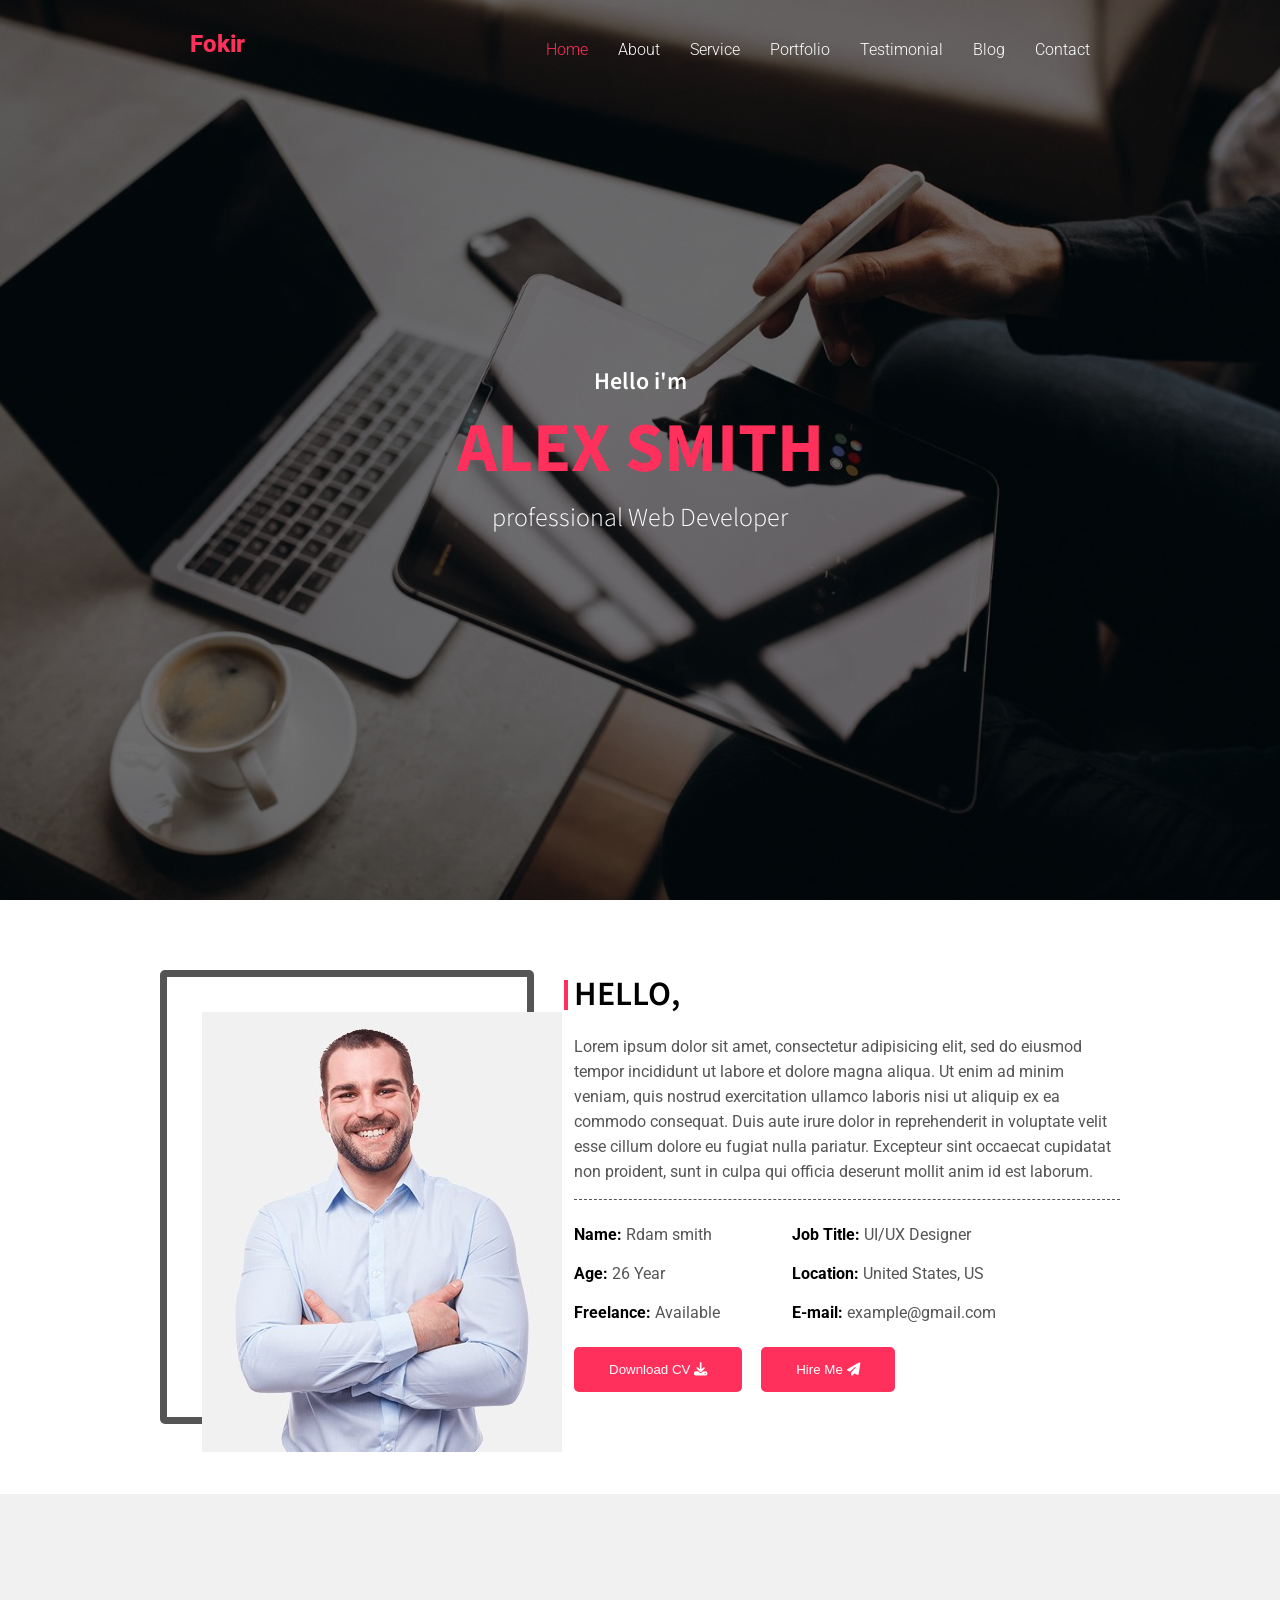
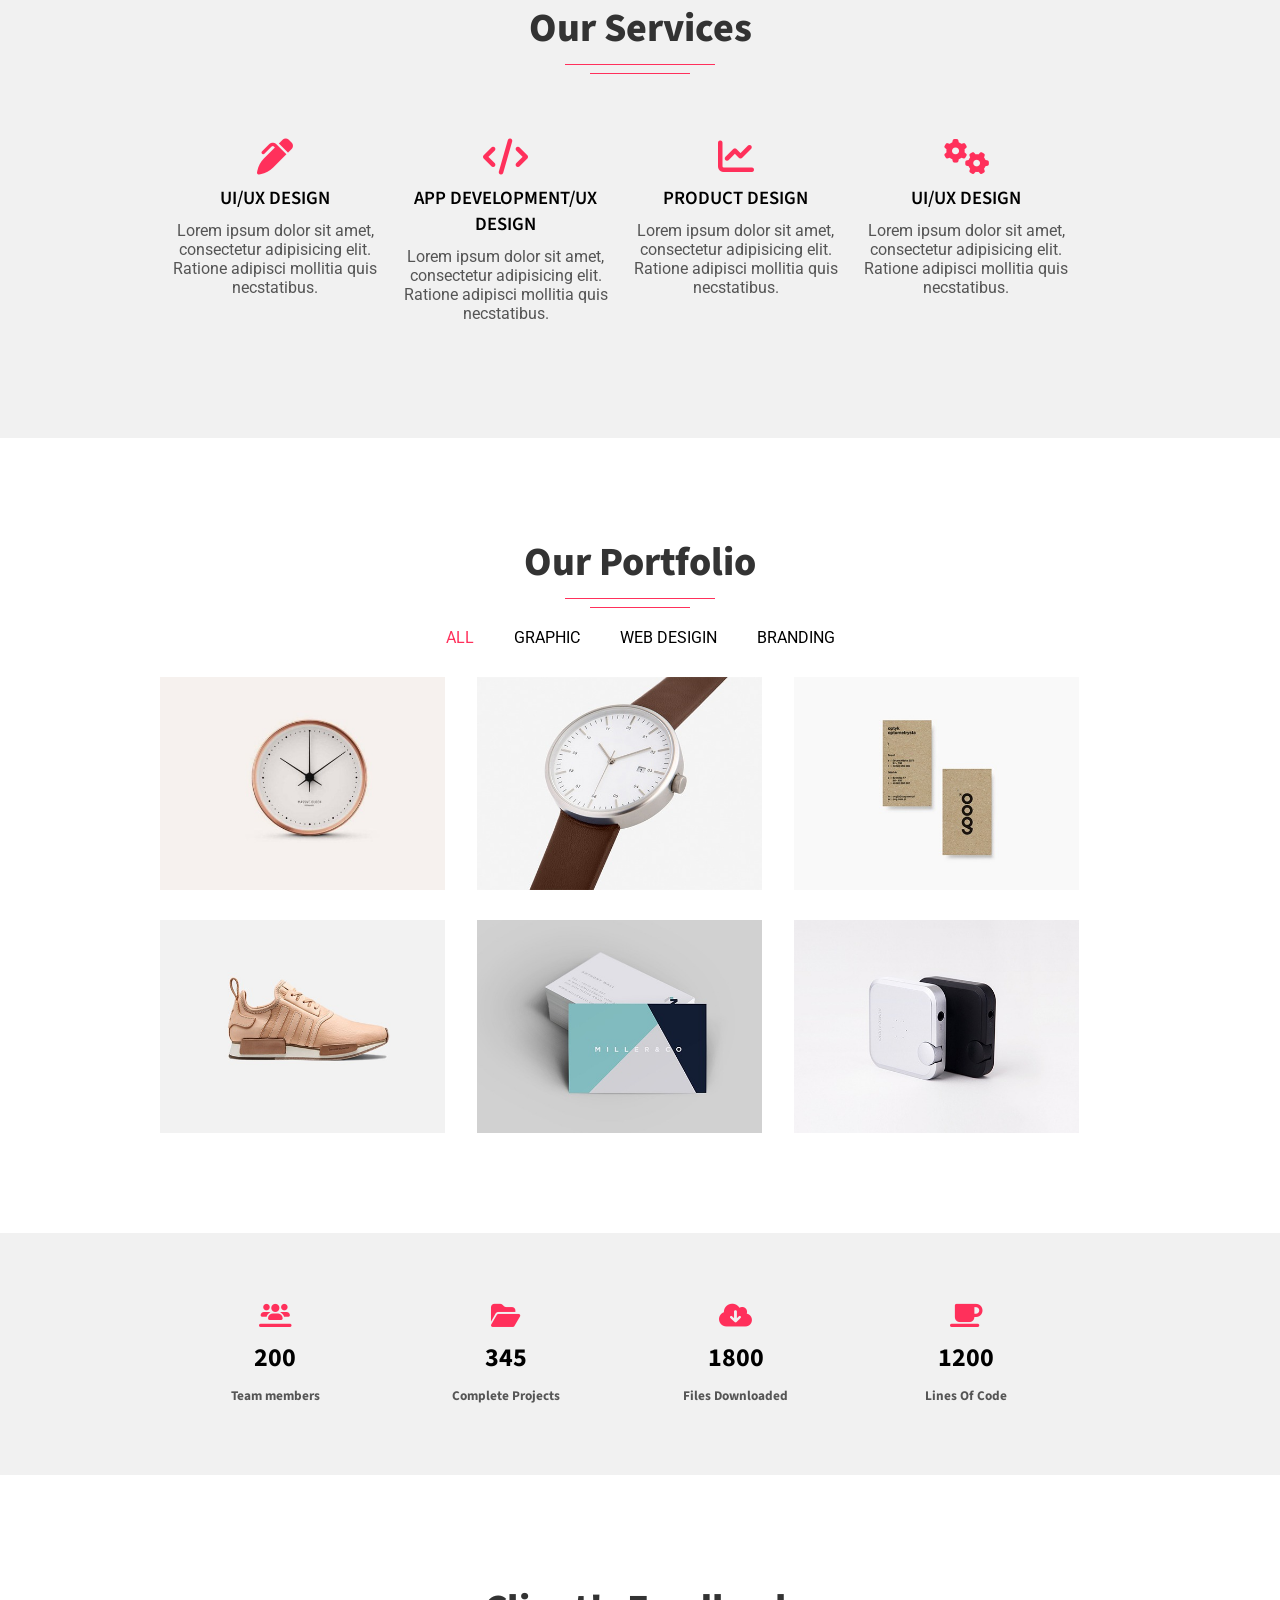
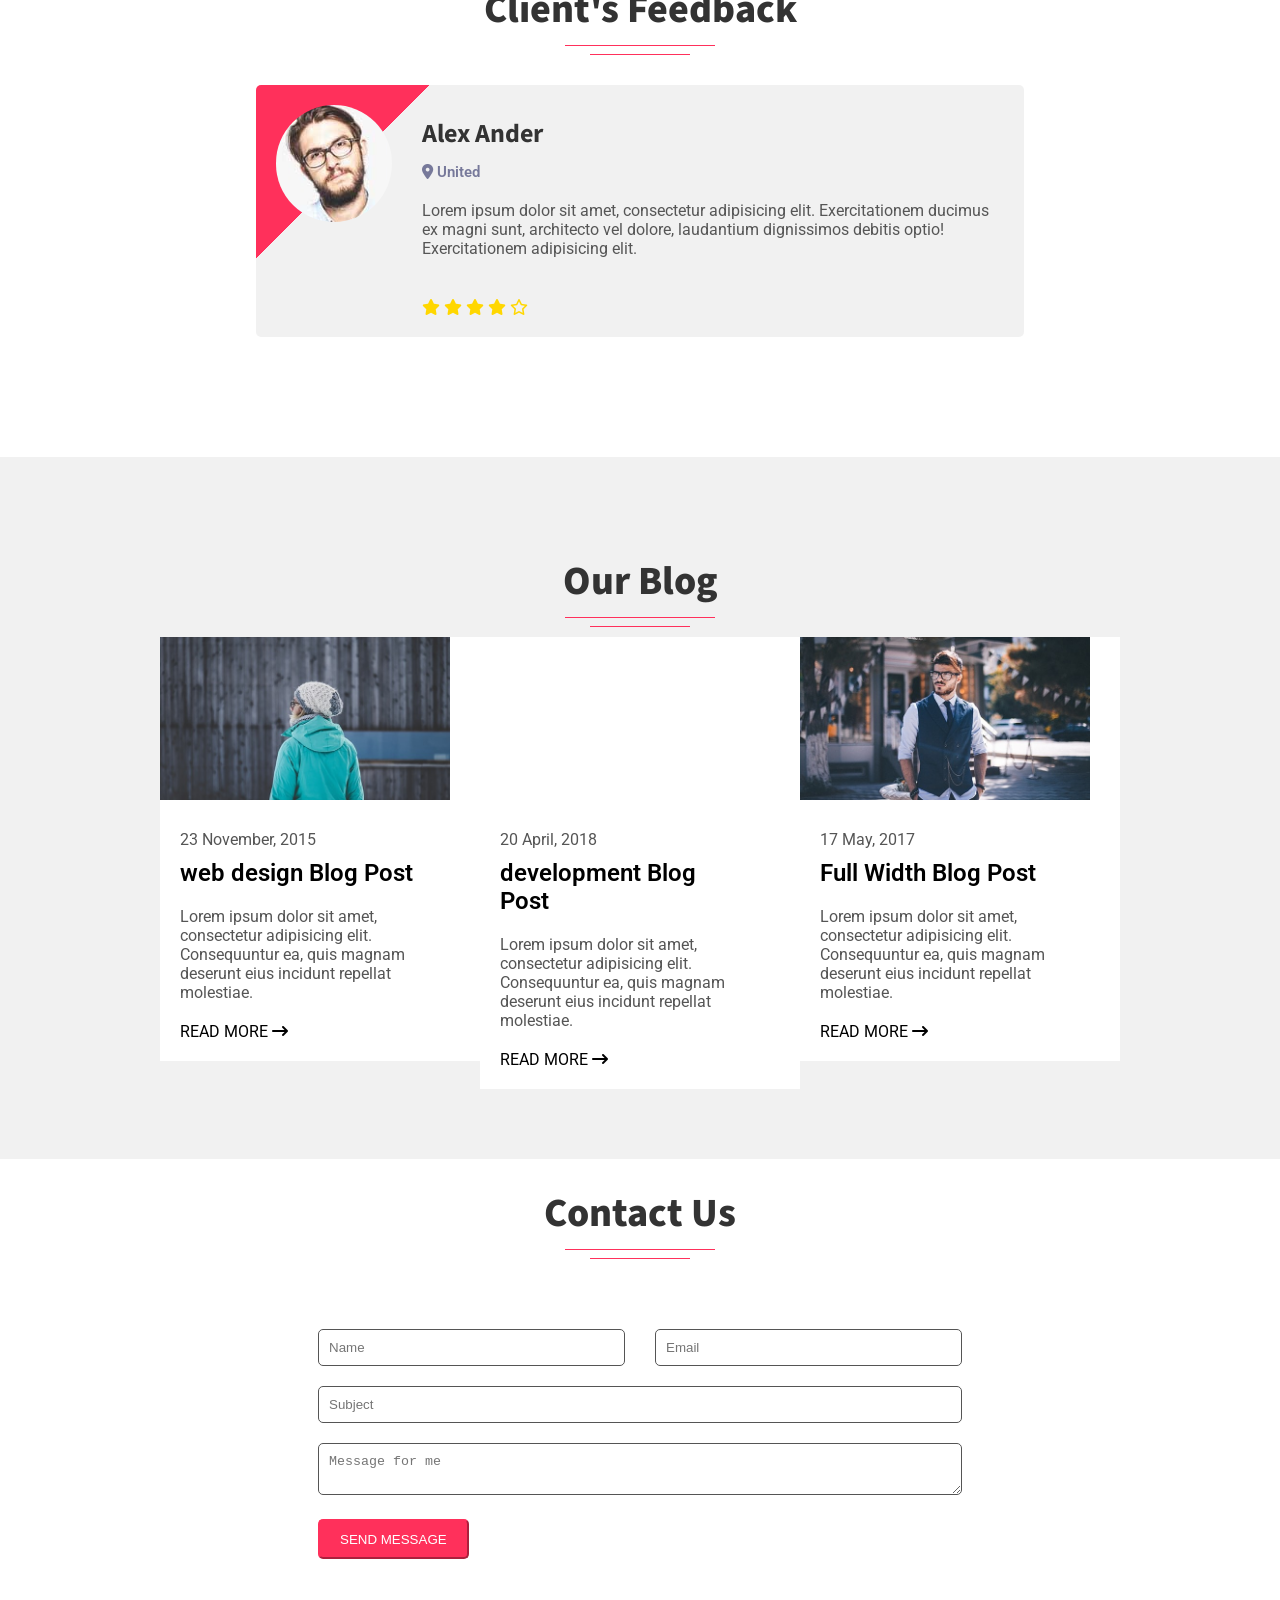
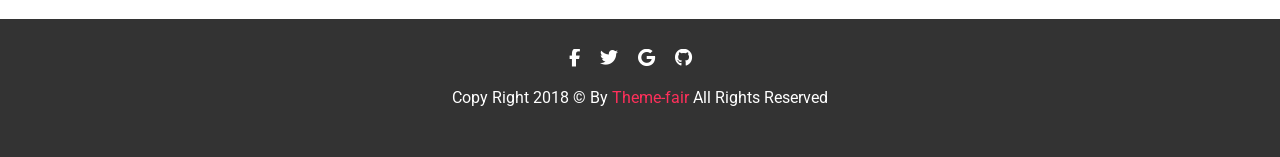
<file: index.html>
<!DOCTYPE html>
<html lang="en">
  <head>
    <meta charset="UTF-8" />
    <meta name="viewport" content="width=device-width, initial-scale=1.0" />
    <title>FOKIR</title>
    <link rel="stylesheet" href="../CSS/all.min.css" />
    <link
      rel="shortcut icon"
      href="../IMGS/fav-icon-1.png"
      type="image/x-icon"
    />
    <link rel="stylesheet" href="./CSS/main.css" />
    <link rel="preconnect" href="https://fonts.googleapis.com" />
    <link rel="preconnect" href="https://fonts.gstatic.com" crossorigin />
    <link
      href="https://fonts.googleapis.com/css2?family=Roboto:ital,wght@0,100..900;1,100..900&family=Source+Sans+3:ital,wght@0,200..900;1,200..900&display=swap"
      rel="stylesheet"
    />
  </head>
  <body>
    <!-- Home Section -->
    <div class="header">
      <div class="container">
        <div class="nav">
          <div class="logo">Fokir</div>
          <div class="nav-menu">
            <ul>
              <li><a class="active-link" href="">Home</a></li>
              <li><a href="">About</a></li>
              <li><a href="">Service</a></li>
              <li><a href="">Portfolio</a></li>
              <li><a href="">Testimonial</a></li>
              <li><a href="">Blog</a></li>
              <li><a href="">Contact</a></li>
              <li class="clear-fix"></li>
            </ul>
            <div class="clear-fix"></div>
          </div>
        </div>

        <div class="header-content">
          <h3>Hello i'm</h3>
          <h1>ALEX SMITH</h1>
          <h4>professional Web Developer</h4>
        </div>
      </div>
    </div>
    <!-- Home Section -->
    <!-- ------------------------------------------------------ -->
    <!-- About Section -->
    <div class="about section-padding">
      <div class="container">
        <div class="about-img">

          <div class="img-holder">
            <img src="../IMGS/work-7.jpg" alt="about-img" />

          <div class="overlay">
            <div class="social-icons">
              <li>
                <i class="fa-brands fa-facebook-f"></i>
              </li>
              <li>
                <i class="fa-brands fa-twitter"></i>
              </li>
              <li>
                <i class="fa-brands fa-google"></i>
              </li>
              <li>
                <i class="fa-brands fa-github"></i>
              </li>
              <li class="clear-fix"></li>
            </div>
          </div>
          </div>
        </div>

        <div class="about-info">
          <h2>Hello,</h2>
          <p>
            Lorem ipsum dolor sit amet, consectetur adipisicing elit, sed do
            eiusmod tempor incididunt ut labore et dolore magna aliqua. Ut enim
            ad minim veniam, quis nostrud exercitation ullamco laboris nisi ut
            aliquip ex ea commodo consequat. Duis aute irure dolor in
            reprehenderit in voluptate velit esse cillum dolore eu fugiat nulla
            pariatur. Excepteur sint occaecat cupidatat non proident, sunt in
            culpa qui officia deserunt mollit anim id est laborum.
          </p>

          <div class="about-lists">
            <div class="left">
              <ul>
                <li><span>Name: </span>Rdam smith</li>
                <li><span>Age:</span> 26 Year</li>
                <li><span>Freelance:</span> Available</li>
              </ul>
            </div>
            <div class="right">
              <ul>
                <li><span>Job Title:</span> UI/UX Designer</li>
                <li><span>Location:</span> United States, US</li>
                <li><span>E-mail:</span> example@gmail.com</li>
              </ul>
            </div>
            <div class="clear-fix"></div>
          </div>

          <button class="btn">
            Download CV <i class="fa-solid fa-download"></i>
          </button>
          <button class="btn">
            Hire Me <i class="fa-solid fa-paper-plane"></i>
          </button>
        </div>
        <div class="clear-fix"></div>
      </div>
    </div>
    <!-- About Section -->
    <!-- ------------------------------------------------------ -->
    <!-- Services Section -->
    <div class="service section-padding">
      <div class="container">
        <div class="title">
          <h2>Our Services</h2>
        </div>

        <div class="items">
          <div class="item">
            <i class="fa-solid fa-pen-clip"></i>
            <h3>UI/UX DESIGN</h3>
            <p>
              Lorem ipsum dolor sit amet, consectetur adipisicing elit. Ratione
              adipisci mollitia quis necstatibus.
            </p>
          </div>
          <div class="item">
            <i class="fa-solid fa-code"></i>
            <h3>APP DEVELOPMENT/UX DESIGN</h3>
            <p>
              Lorem ipsum dolor sit amet, consectetur adipisicing elit. Ratione
              adipisci mollitia quis necstatibus.
            </p>
          </div>
          <div class="item">
            <i class="fa-solid fa-chart-line"></i>
            <h3>PRODUCT DESIGN</h3>
            <p>
              Lorem ipsum dolor sit amet, consectetur adipisicing elit. Ratione
              adipisci mollitia quis necstatibus.
            </p>
          </div>
          <div class="item">
            <i class="fa-solid fa-gears"></i>
            <h3>UI/UX DESIGN</h3>
            <p>
              Lorem ipsum dolor sit amet, consectetur adipisicing elit. Ratione
              adipisci mollitia quis necstatibus.
            </p>
          </div>
          <div class="clear-fix"></div>
        </div>
      </div>
    </div>
    <!-- Services Section -->
    <!-- ------------------------------------------------------ -->
    <!-- Portfolio Section -->
    <div class="portfolio section-padding">
      <div class="container">
        <div class="title">
          <h2>Our Portfolio</h2>
        </div>
        <div class="portfolio-menu">
          <ul>
            <li class="active-link">ALL</li>
            <li>GRAPHIC</li>
            <li>WEB DESIGIN</li>
            <li>BRANDING</li>
            <li class="clear-fix"></li>
          </ul>
        </div>
        <div class="portfolio-items">
          <div class="item">
            <img src="../IMGS/1.jpg" alt="portfolio image" />
            <div class="portfolio-layer">
              <i class="fa-solid fa-file-image"></i>
            </div>
          </div>
          <div class="item">
            <img src="../IMGS/2.jpg" alt="portfolio image" />
            <div class="portfolio-layer">
              <i class="fa-solid fa-link"></i>
            </div>
          </div>
          <div class="item">
            <img src="../IMGS/3.jpg" alt="portfolio image" />
            <div class="portfolio-layer">
              <i class="fa-solid fa-video"></i>
            </div>
          </div>
          <div class="item">
            <img src="../IMGS/4.jpg" alt="portfolio image" />
            <div class="portfolio-layer">
              <i class="fa-solid fa-file-image"></i>
            </div>
          </div>
          <div class="item">
            <img src="../IMGS/5.jpg" alt="portfolio image" />
            <div class="portfolio-layer">
              <i class="fa-solid fa-link"></i>
            </div>
          </div>
          <div class="item">
            <img src="../IMGS/6.jpg" alt="portfolio image" />
            <div class="portfolio-layer">
              <i class="fa-solid fa-file-image"></i>
            </div>
          </div>

          <div class="clear-fix"></div>
        </div>
      </div>
    </div>
    <!-- Portfolio Section -->
    <!-- ------------------------------------------------------ -->
    <!-- Counter Section -->
    <div class="counter section-padding">
      <div class="container">
        <div class="items">
          <div class="item">
            <i class="fa-solid fa-users-line"></i>
            <h3>200</h3>
            <h5>Team members</h5>
          </div>
          <div class="item">
            <i class="fa-solid fa-folder-open"></i>
            <h3>345</h3>
            <h5>Complete Projects</h5>
          </div>
          <div class="item">
            <i class="fa-solid fa-cloud-arrow-down"></i>
            <h3>1800</h3>
            <h5>Files Downloaded</h5>
          </div>
          <div class="item">
            <i class="fa-solid fa-mug-saucer"></i>
            <h3>1200</h3>
            <h5>Lines Of Code</h5>
          </div>
          <div class="clear-fix"></div>
        </div>
      </div>
    </div>
    <!-- Counter Section -->
    <!-- ------------------------------------------------------ -->
    <!-- feedback Section -->
    <div class="feedback section-padding">
      <div class="container">
        <div class="title">
          <h2>Client's Feedback</h2>
        </div>

        <div class="feedback-box">
          <div class="feedback-image">
            <img src="../IMGS/2 (1).jpg" alt="feedback image" />
          </div>
          <div class="feedback-content">
            <h3>Alex Ander</h3>
            <span><i class="fa-solid fa-location-dot"></i> United</span>
            <p>
              Lorem ipsum dolor sit amet, consectetur adipisicing elit.
              Exercitationem ducimus ex magni sunt, architecto vel dolore,
              laudantium dignissimos debitis optio! Exercitationem adipisicing
              elit.
            </p>
            <div class="feedback-stars">
              <i class="fa-solid fa-star"></i>
              <i class="fa-solid fa-star"></i>
              <i class="fa-solid fa-star"></i>
              <i class="fa-solid fa-star"></i>
              <i class="fa-regular fa-star"></i>
            </div>
          </div>
          <div class="clear-fix"></div>
        </div>
      </div>
    </div>
    <!-- feedback Section -->
    <!-- ------------------------------------------------------ -->
    <!-- Blog Section -->
    <div class="blog section-padding">
      <div class="container">
        <div class="title">
          <h2>Our Blog</h2>
        </div>

        <div class="blog-items">
          <div class="item">
            <img src="../IMGS/1 (1).jpg" alt="blog image" />
            <div class="item-info">
              <span>23 November, 2015</span>
              <a class="fst" href="">web design Blog Post</a>
              <p>
                Lorem ipsum dolor sit amet, consectetur adipisicing elit.
                Consequuntur ea, quis magnam deserunt eius incidunt repellat
                molestiae.
              </p>
              <a href=""
                >READ MORE <i class="fa-solid fa-arrow-right-long"></i
              ></a>
            </div>
          </div>
          <div class="item">
            <iframe
              class="ved aspect-ratio"
              width="560"
              height="315"
              src="https://www.youtube.com/embed/uVju5--RqtY?si=QbvFIAMlGGi_L9R8"
              title="YouTube video player"
              frameborder="0"
              allow="accelerometer; autoplay; clipboard-write; encrypted-media; gyroscope; picture-in-picture; web-share"
              referrerpolicy="strict-origin-when-cross-origin"
              allowfullscreen
            ></iframe>
            <div class="item-info">
              <span>20 April, 2018</span>
              <a class="fst" href="">development Blog Post</a>
              <p>
                Lorem ipsum dolor sit amet, consectetur adipisicing elit.
                Consequuntur ea, quis magnam deserunt eius incidunt repellat
                molestiae.
              </p>
              <a href=""
                >READ MORE <i class="fa-solid fa-arrow-right-long"></i
              ></a>
            </div>
          </div>
          <div class="item">
            <img src="../IMGS/3 (1).jpg" alt="blog image" />
            <div class="item-info">
              <span>17 May, 2017</span>
              <a class="fst" href="">Full Width Blog Post</a>
              <p>
                Lorem ipsum dolor sit amet, consectetur adipisicing elit.
                Consequuntur ea, quis magnam deserunt eius incidunt repellat
                molestiae.
              </p>
              <a href=""
                >READ MORE <i class="fa-solid fa-arrow-right-long"></i
              ></a>
            </div>
          </div>
          <div class="clear-fix"></div>
        </div>
      </div>
    </div>
    <!-- Blog Section -->
    <!-- ------------------------------------------------------ -->
    <!-- Contact Section -->
    <div class="contact .section-padding">
      <div class="container">
        <div class="title">
          <h2>Contact Us</h2>
        </div>
        <div class="contact-content">
          <form>
            <div class="iput-group">
              <div class="iput-1">
                <input
                  autocomplete="name"
                  type="text"
                  name="Name"
                  placeholder="Name"
                />
              </div>
              <div class="iput-2">
                <input
                  autocomplete="email"
                  type="email"
                  name="Email"
                  placeholder="Email"
                />
              </div>
              <div class="clear-fix"></div>
            </div>

            <div class="form-input">
              <input type="text" name="subject" placeholder="Subject" />
            </div>
            <div class="form-input">
              <textarea
                name="text-area"
                placeholder="Message for me"
              ></textarea>
            </div>

            <button class="btn">Send Message</button>
          </form>
        </div>
      </div>
    </div>
    <!-- Contact Section -->
    <!-- ------------------------------------------------------ -->
    <!-- Copywrite Section -->

    <div class="copywrite section-padding">
      <div class="container">
        <ul>
          <li>
            <a href=""><i class="fa-brands fa-facebook-f"></i></a>
          </li>
          <li>
            <a href=""><i class="fa-brands fa-twitter"></i></a>
          </li>
          <li>
            <a href=""><i class="fa-brands fa-google"></i></a>
          </li>
          <li>
            <a href=""><i class="fa-brands fa-github"></i></a>
          </li>
          <li class="clear-fix"></li>
        </ul>
        <p>Copy Right 2018 © By <span>Theme-fair</span> All Rights Reserved</p>
      </div>
    </div>
    <!-- Copywrite Section -->
    <!-- ------------------------------------------------------ -->
  </body>
</html>
</file>
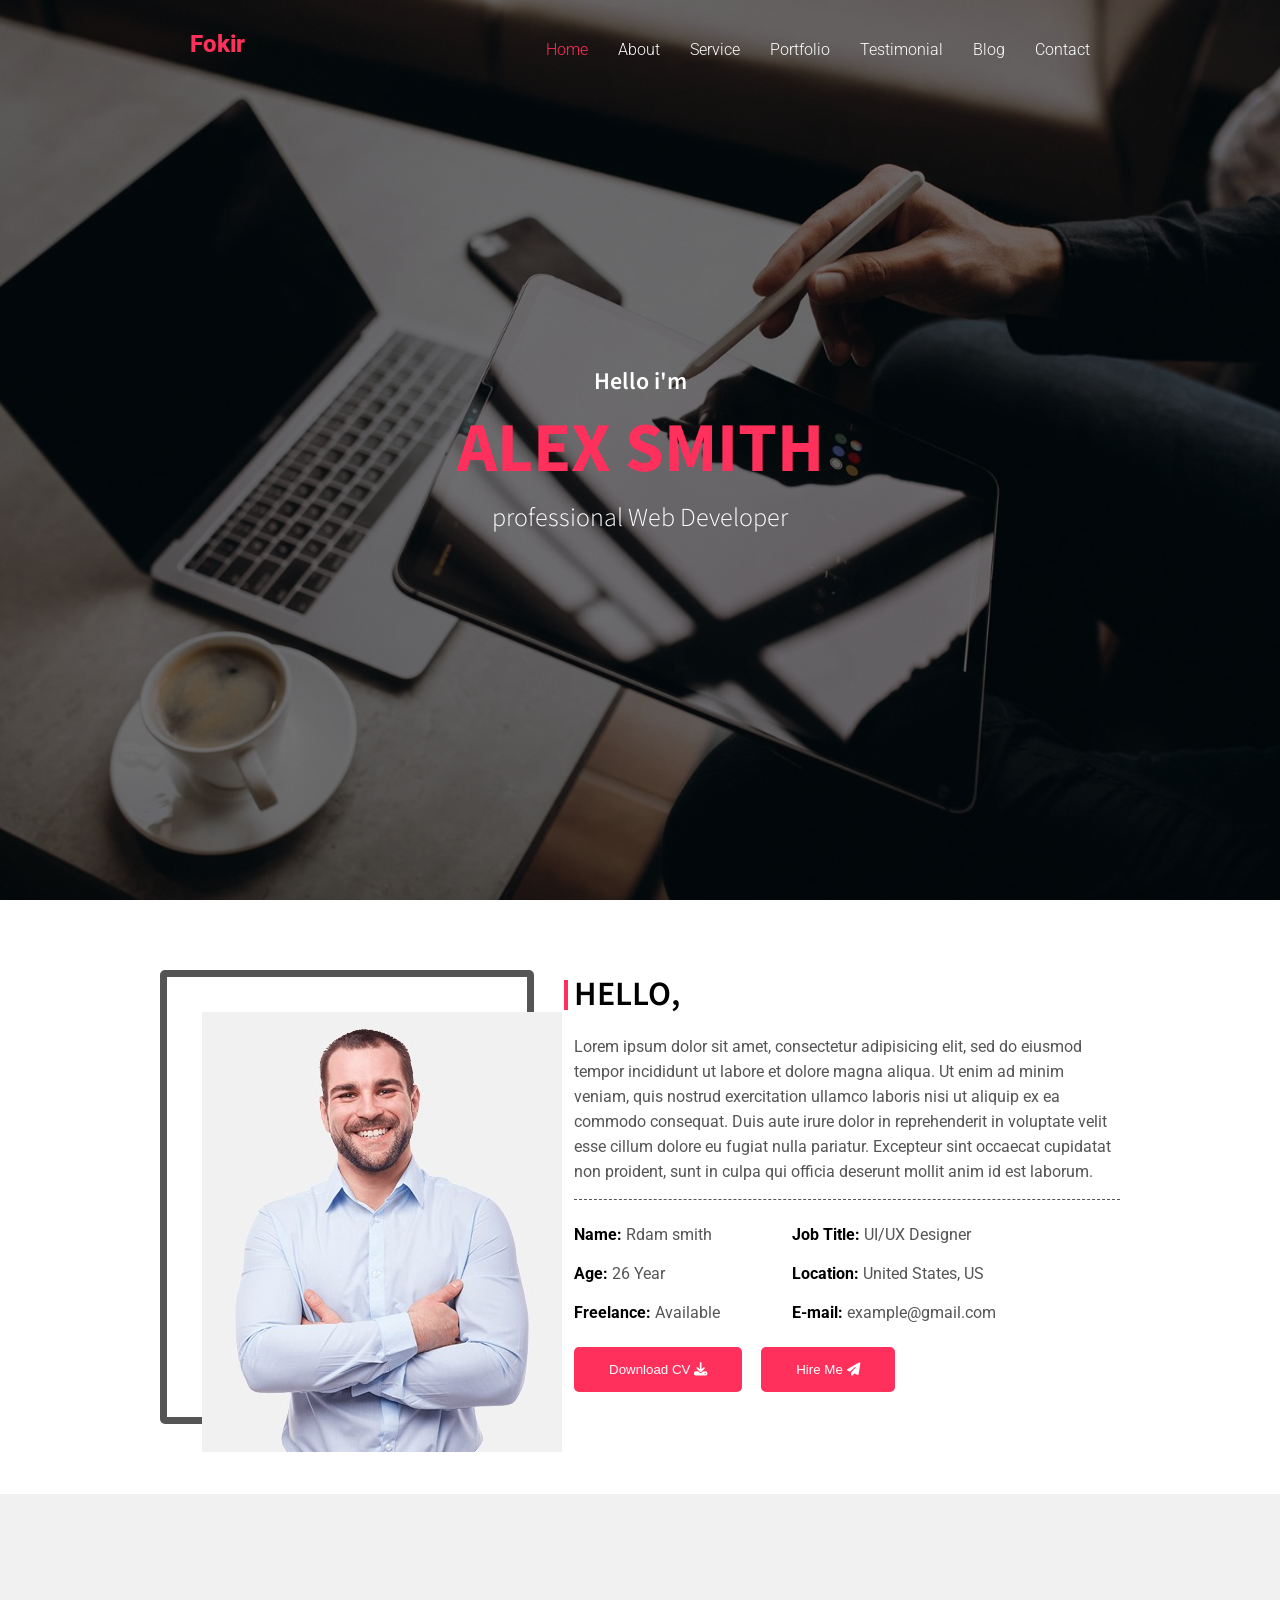
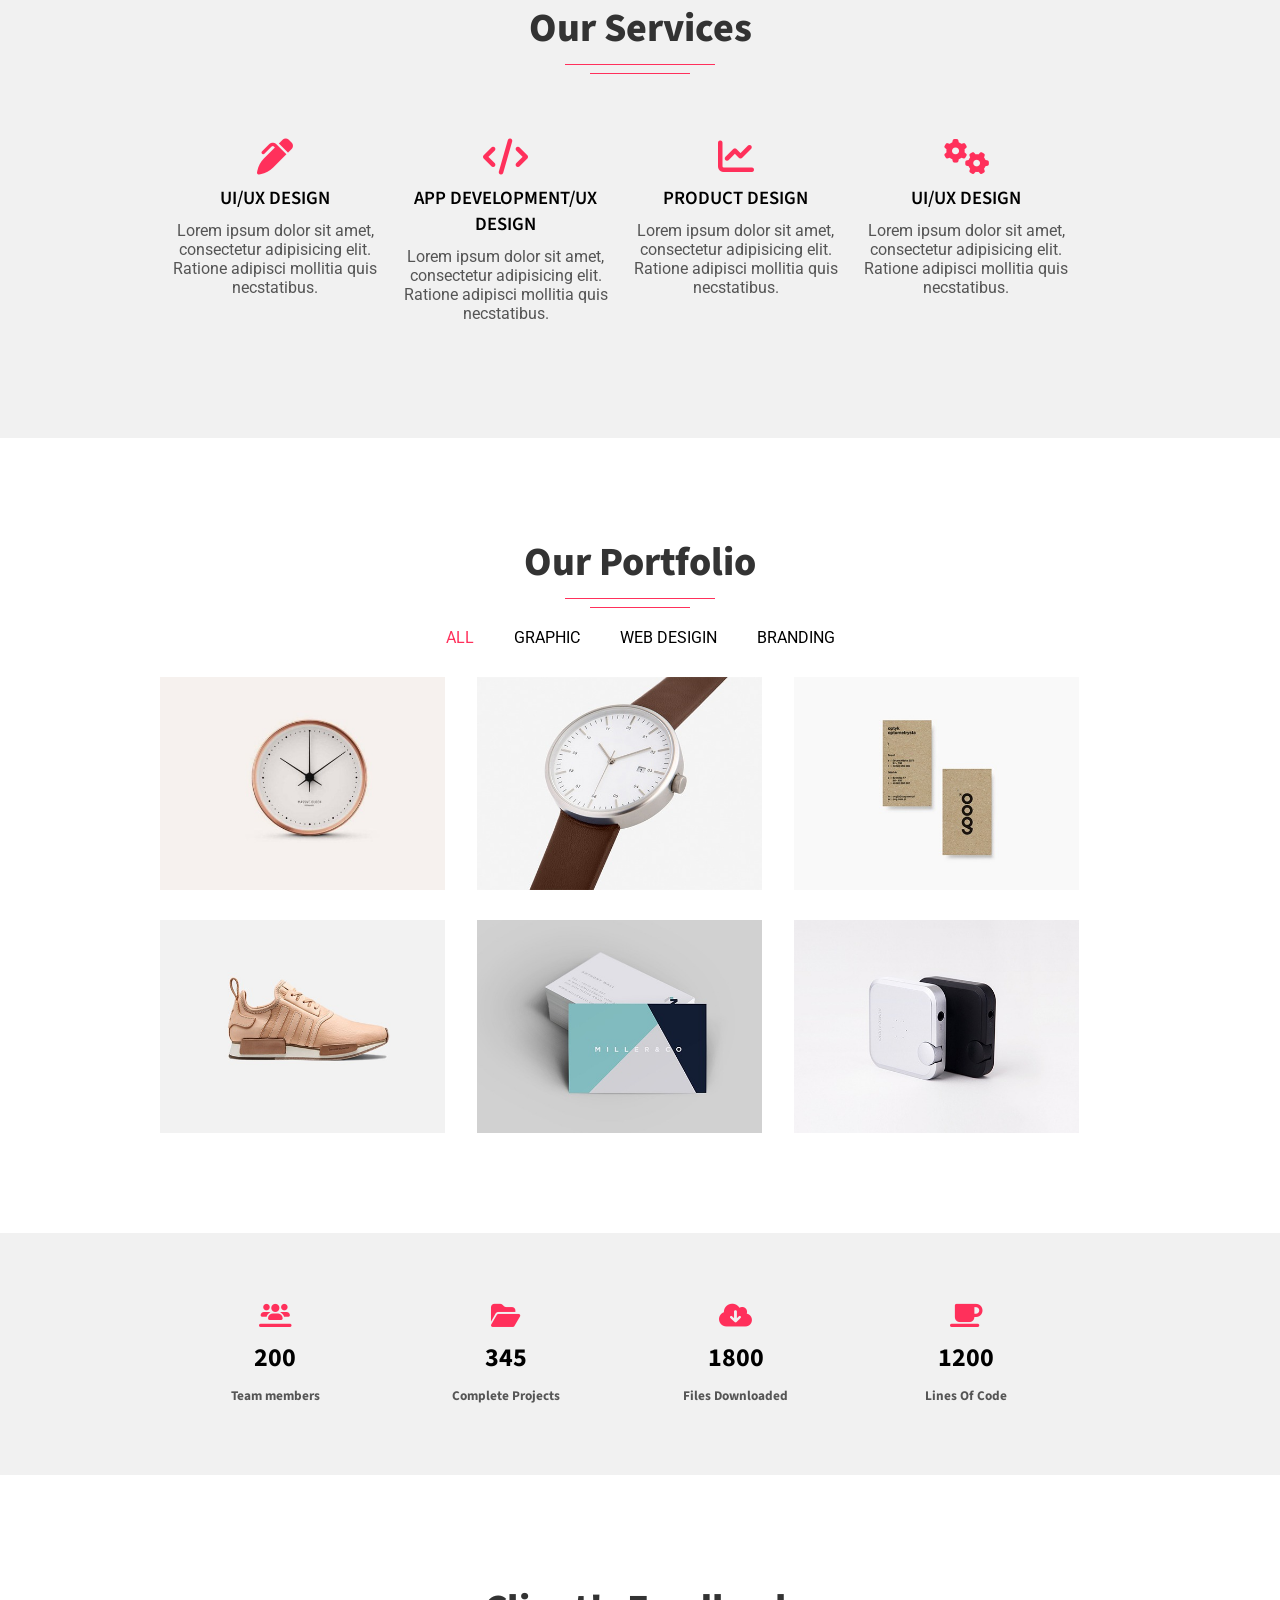
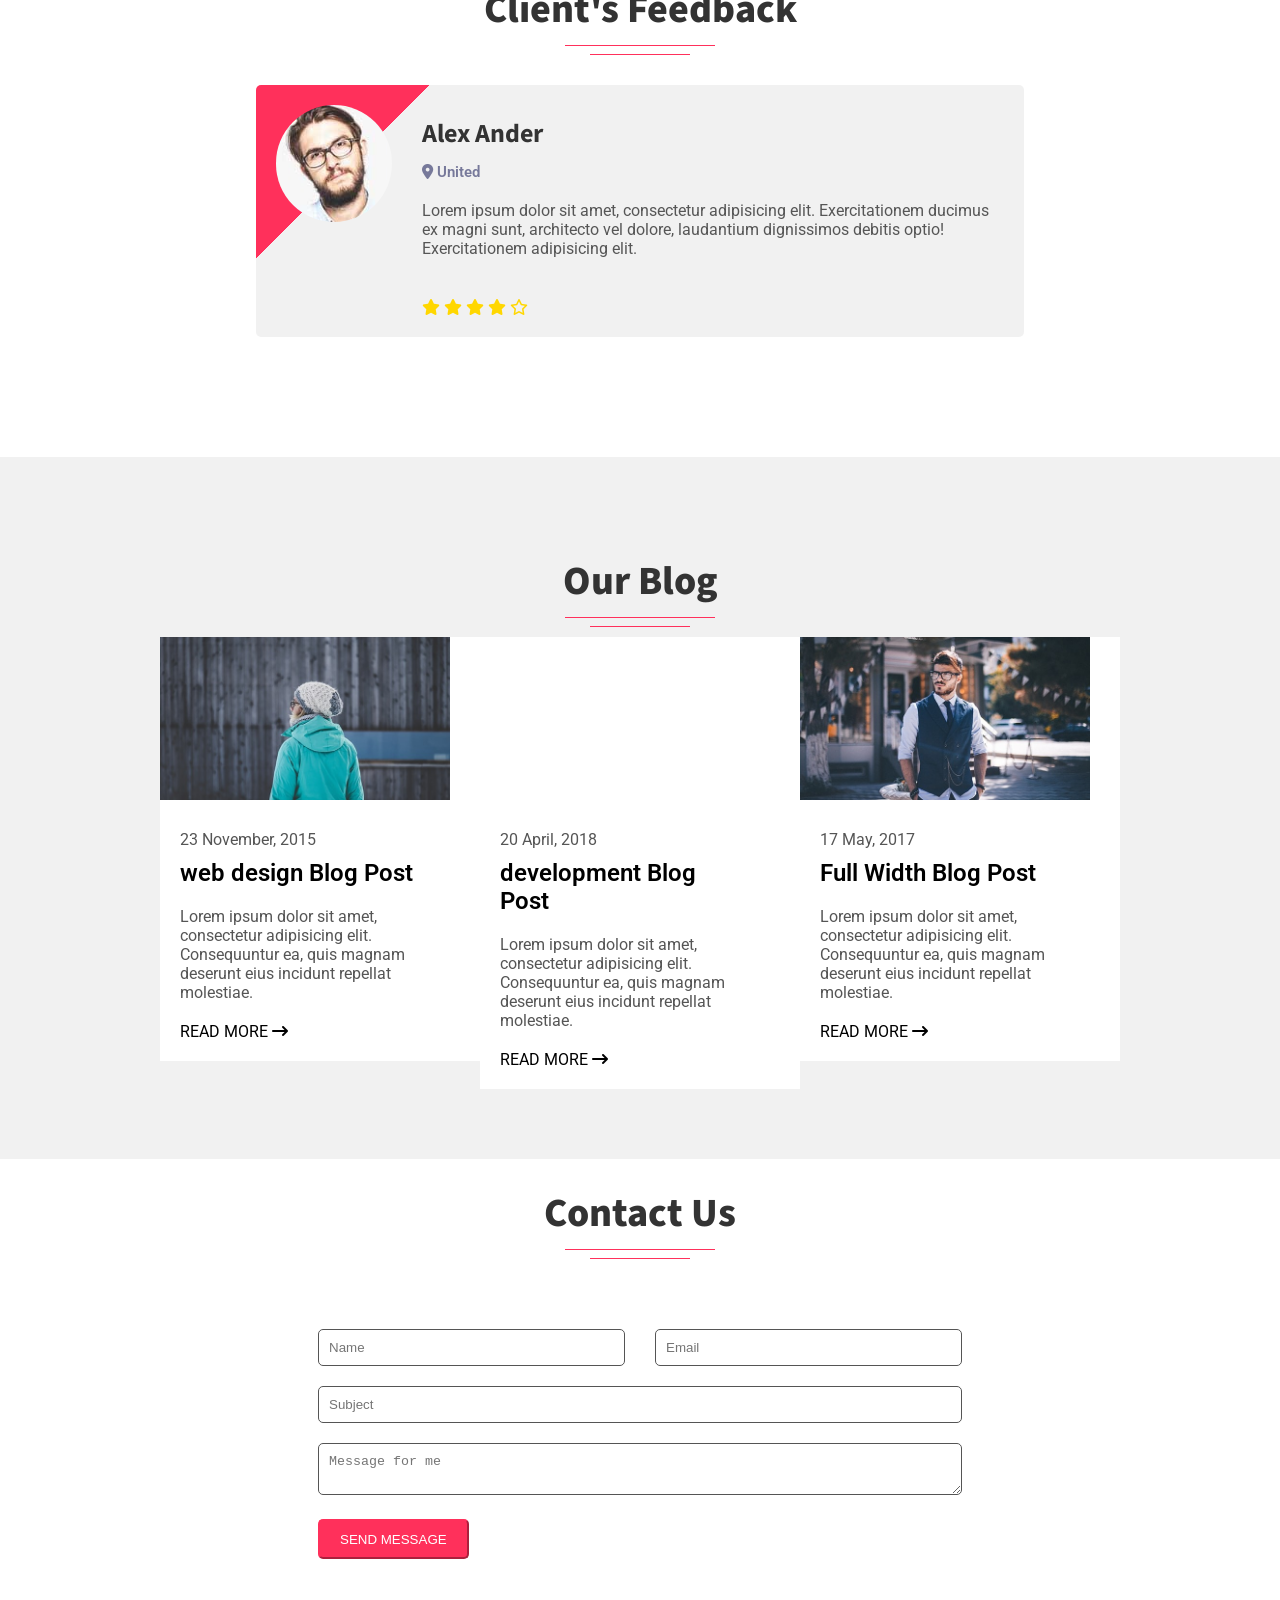
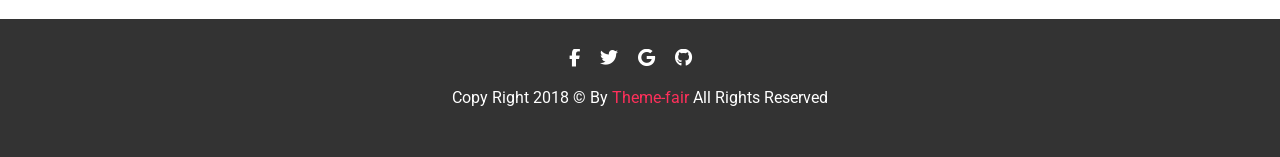
<file: FOKIR/HTML/index.html>
<!DOCTYPE html>
<html lang="en">
  <head>
    <meta charset="UTF-8" />
    <meta name="viewport" content="width=device-width, initial-scale=1.0" />
    <title>FOKIR</title>
    <link rel="stylesheet" href="../CSS/all.min.css" />
    <link
      rel="shortcut icon"
      href="../IMGS/fav-icon-1.png"
      type="image/x-icon"
    />
    <link rel="stylesheet" href="../CSS/main.css" />
    <link rel="preconnect" href="https://fonts.googleapis.com" />
    <link rel="preconnect" href="https://fonts.gstatic.com" crossorigin />
    <link
      href="https://fonts.googleapis.com/css2?family=Roboto:ital,wght@0,100..900;1,100..900&family=Source+Sans+3:ital,wght@0,200..900;1,200..900&display=swap"
      rel="stylesheet"
    />
  </head>
  <body>
    <!-- Home Section -->
    <div class="header">
      <div class="container">
        <div class="nav">
          <div class="logo">Fokir</div>
          <div class="nav-menu">
            <ul>
              <li><a class="active-link" href="">Home</a></li>
              <li><a href="">About</a></li>
              <li><a href="">Service</a></li>
              <li><a href="">Portfolio</a></li>
              <li><a href="">Testimonial</a></li>
              <li><a href="">Blog</a></li>
              <li><a href="">Contact</a></li>
              <li class="clear-fix"></li>
            </ul>
            <div class="clear-fix"></div>
          </div>
        </div>

        <div class="header-content">
          <h3>Hello i'm</h3>
          <h1>ALEX SMITH</h1>
          <h4>professional Web Developer</h4>
        </div>
      </div>
    </div>
    <!-- Home Section -->
    <!-- ------------------------------------------------------ -->
    <!-- About Section -->
    <div class="about section-padding">
      <div class="container">
        <div class="about-img">

          <div class="img-holder">
            <img src="../IMGS/work-7.jpg" alt="about-img" />

          <div class="overlay">
            <div class="social-icons">
              <li>
                <i class="fa-brands fa-facebook-f"></i>
              </li>
              <li>
                <i class="fa-brands fa-twitter"></i>
              </li>
              <li>
                <i class="fa-brands fa-google"></i>
              </li>
              <li>
                <i class="fa-brands fa-github"></i>
              </li>
              <li class="clear-fix"></li>
            </div>
          </div>
          </div>
        </div>

        <div class="about-info">
          <h2>Hello,</h2>
          <p>
            Lorem ipsum dolor sit amet, consectetur adipisicing elit, sed do
            eiusmod tempor incididunt ut labore et dolore magna aliqua. Ut enim
            ad minim veniam, quis nostrud exercitation ullamco laboris nisi ut
            aliquip ex ea commodo consequat. Duis aute irure dolor in
            reprehenderit in voluptate velit esse cillum dolore eu fugiat nulla
            pariatur. Excepteur sint occaecat cupidatat non proident, sunt in
            culpa qui officia deserunt mollit anim id est laborum.
          </p>

          <div class="about-lists">
            <div class="left">
              <ul>
                <li><span>Name: </span>Rdam smith</li>
                <li><span>Age:</span> 26 Year</li>
                <li><span>Freelance:</span> Available</li>
              </ul>
            </div>
            <div class="right">
              <ul>
                <li><span>Job Title:</span> UI/UX Designer</li>
                <li><span>Location:</span> United States, US</li>
                <li><span>E-mail:</span> example@gmail.com</li>
              </ul>
            </div>
            <div class="clear-fix"></div>
          </div>

          <button class="btn">
            Download CV <i class="fa-solid fa-download"></i>
          </button>
          <button class="btn">
            Hire Me <i class="fa-solid fa-paper-plane"></i>
          </button>
        </div>
        <div class="clear-fix"></div>
      </div>
    </div>
    <!-- About Section -->
    <!-- ------------------------------------------------------ -->
    <!-- Services Section -->
    <div class="service section-padding">
      <div class="container">
        <div class="title">
          <h2>Our Services</h2>
        </div>

        <div class="items">
          <div class="item">
            <i class="fa-solid fa-pen-clip"></i>
            <h3>UI/UX DESIGN</h3>
            <p>
              Lorem ipsum dolor sit amet, consectetur adipisicing elit. Ratione
              adipisci mollitia quis necstatibus.
            </p>
          </div>
          <div class="item">
            <i class="fa-solid fa-code"></i>
            <h3>APP DEVELOPMENT/UX DESIGN</h3>
            <p>
              Lorem ipsum dolor sit amet, consectetur adipisicing elit. Ratione
              adipisci mollitia quis necstatibus.
            </p>
          </div>
          <div class="item">
            <i class="fa-solid fa-chart-line"></i>
            <h3>PRODUCT DESIGN</h3>
            <p>
              Lorem ipsum dolor sit amet, consectetur adipisicing elit. Ratione
              adipisci mollitia quis necstatibus.
            </p>
          </div>
          <div class="item">
            <i class="fa-solid fa-gears"></i>
            <h3>UI/UX DESIGN</h3>
            <p>
              Lorem ipsum dolor sit amet, consectetur adipisicing elit. Ratione
              adipisci mollitia quis necstatibus.
            </p>
          </div>
          <div class="clear-fix"></div>
        </div>
      </div>
    </div>
    <!-- Services Section -->
    <!-- ------------------------------------------------------ -->
    <!-- Portfolio Section -->
    <div class="portfolio section-padding">
      <div class="container">
        <div class="title">
          <h2>Our Portfolio</h2>
        </div>
        <div class="portfolio-menu">
          <ul>
            <li class="active-link">ALL</li>
            <li>GRAPHIC</li>
            <li>WEB DESIGIN</li>
            <li>BRANDING</li>
            <li class="clear-fix"></li>
          </ul>
        </div>
        <div class="portfolio-items">
          <div class="item">
            <img src="../IMGS/1.jpg" alt="portfolio image" />
            <div class="portfolio-layer">
              <i class="fa-solid fa-file-image"></i>
            </div>
          </div>
          <div class="item">
            <img src="../IMGS/2.jpg" alt="portfolio image" />
            <div class="portfolio-layer">
              <i class="fa-solid fa-link"></i>
            </div>
          </div>
          <div class="item">
            <img src="../IMGS/3.jpg" alt="portfolio image" />
            <div class="portfolio-layer">
              <i class="fa-solid fa-video"></i>
            </div>
          </div>
          <div class="item">
            <img src="../IMGS/4.jpg" alt="portfolio image" />
            <div class="portfolio-layer">
              <i class="fa-solid fa-file-image"></i>
            </div>
          </div>
          <div class="item">
            <img src="../IMGS/5.jpg" alt="portfolio image" />
            <div class="portfolio-layer">
              <i class="fa-solid fa-link"></i>
            </div>
          </div>
          <div class="item">
            <img src="../IMGS/6.jpg" alt="portfolio image" />
            <div class="portfolio-layer">
              <i class="fa-solid fa-file-image"></i>
            </div>
          </div>

          <div class="clear-fix"></div>
        </div>
      </div>
    </div>
    <!-- Portfolio Section -->
    <!-- ------------------------------------------------------ -->
    <!-- Counter Section -->
    <div class="counter section-padding">
      <div class="container">
        <div class="items">
          <div class="item">
            <i class="fa-solid fa-users-line"></i>
            <h3>200</h3>
            <h5>Team members</h5>
          </div>
          <div class="item">
            <i class="fa-solid fa-folder-open"></i>
            <h3>345</h3>
            <h5>Complete Projects</h5>
          </div>
          <div class="item">
            <i class="fa-solid fa-cloud-arrow-down"></i>
            <h3>1800</h3>
            <h5>Files Downloaded</h5>
          </div>
          <div class="item">
            <i class="fa-solid fa-mug-saucer"></i>
            <h3>1200</h3>
            <h5>Lines Of Code</h5>
          </div>
          <div class="clear-fix"></div>
        </div>
      </div>
    </div>
    <!-- Counter Section -->
    <!-- ------------------------------------------------------ -->
    <!-- feedback Section -->
    <div class="feedback section-padding">
      <div class="container">
        <div class="title">
          <h2>Client's Feedback</h2>
        </div>

        <div class="feedback-box">
          <div class="feedback-image">
            <img src="../IMGS/2 (1).jpg" alt="feedback image" />
          </div>
          <div class="feedback-content">
            <h3>Alex Ander</h3>
            <span><i class="fa-solid fa-location-dot"></i> United</span>
            <p>
              Lorem ipsum dolor sit amet, consectetur adipisicing elit.
              Exercitationem ducimus ex magni sunt, architecto vel dolore,
              laudantium dignissimos debitis optio! Exercitationem adipisicing
              elit.
            </p>
            <div class="feedback-stars">
              <i class="fa-solid fa-star"></i>
              <i class="fa-solid fa-star"></i>
              <i class="fa-solid fa-star"></i>
              <i class="fa-solid fa-star"></i>
              <i class="fa-regular fa-star"></i>
            </div>
          </div>
          <div class="clear-fix"></div>
        </div>
      </div>
    </div>
    <!-- feedback Section -->
    <!-- ------------------------------------------------------ -->
    <!-- Blog Section -->
    <div class="blog section-padding">
      <div class="container">
        <div class="title">
          <h2>Our Blog</h2>
        </div>

        <div class="blog-items">
          <div class="item">
            <img src="../IMGS/1 (1).jpg" alt="blog image" />
            <div class="item-info">
              <span>23 November, 2015</span>
              <a class="fst" href="">web design Blog Post</a>
              <p>
                Lorem ipsum dolor sit amet, consectetur adipisicing elit.
                Consequuntur ea, quis magnam deserunt eius incidunt repellat
                molestiae.
              </p>
              <a href=""
                >READ MORE <i class="fa-solid fa-arrow-right-long"></i
              ></a>
            </div>
          </div>
          <div class="item">
            <iframe
              class="ved aspect-ratio"
              width="560"
              height="315"
              src="https://www.youtube.com/embed/uVju5--RqtY?si=QbvFIAMlGGi_L9R8"
              title="YouTube video player"
              frameborder="0"
              allow="accelerometer; autoplay; clipboard-write; encrypted-media; gyroscope; picture-in-picture; web-share"
              referrerpolicy="strict-origin-when-cross-origin"
              allowfullscreen
            ></iframe>
            <div class="item-info">
              <span>20 April, 2018</span>
              <a class="fst" href="">development Blog Post</a>
              <p>
                Lorem ipsum dolor sit amet, consectetur adipisicing elit.
                Consequuntur ea, quis magnam deserunt eius incidunt repellat
                molestiae.
              </p>
              <a href=""
                >READ MORE <i class="fa-solid fa-arrow-right-long"></i
              ></a>
            </div>
          </div>
          <div class="item">
            <img src="../IMGS/3 (1).jpg" alt="blog image" />
            <div class="item-info">
              <span>17 May, 2017</span>
              <a class="fst" href="">Full Width Blog Post</a>
              <p>
                Lorem ipsum dolor sit amet, consectetur adipisicing elit.
                Consequuntur ea, quis magnam deserunt eius incidunt repellat
                molestiae.
              </p>
              <a href=""
                >READ MORE <i class="fa-solid fa-arrow-right-long"></i
              ></a>
            </div>
          </div>
          <div class="clear-fix"></div>
        </div>
      </div>
    </div>
    <!-- Blog Section -->
    <!-- ------------------------------------------------------ -->
    <!-- Contact Section -->
    <div class="contact .section-padding">
      <div class="container">
        <div class="title">
          <h2>Contact Us</h2>
        </div>
        <div class="contact-content">
          <form>
            <div class="iput-group">
              <div class="iput-1">
                <input
                  autocomplete="name"
                  type="text"
                  name="Name"
                  placeholder="Name"
                />
              </div>
              <div class="iput-2">
                <input
                  autocomplete="email"
                  type="email"
                  name="Email"
                  placeholder="Email"
                />
              </div>
              <div class="clear-fix"></div>
            </div>

            <div class="form-input">
              <input type="text" name="subject" placeholder="Subject" />
            </div>
            <div class="form-input">
              <textarea
                name="text-area"
                placeholder="Message for me"
              ></textarea>
            </div>

            <button class="btn">Send Message</button>
          </form>
        </div>
      </div>
    </div>
    <!-- Contact Section -->
    <!-- ------------------------------------------------------ -->
    <!-- Copywrite Section -->

    <div class="copywrite section-padding">
      <div class="container">
        <ul>
          <li>
            <a href=""><i class="fa-brands fa-facebook-f"></i></a>
          </li>
          <li>
            <a href=""><i class="fa-brands fa-twitter"></i></a>
          </li>
          <li>
            <a href=""><i class="fa-brands fa-google"></i></a>
          </li>
          <li>
            <a href=""><i class="fa-brands fa-github"></i></a>
          </li>
          <li class="clear-fix"></li>
        </ul>
        <p>Copy Right 2018 © By <span>Theme-fair</span> All Rights Reserved</p>
      </div>
    </div>
    <!-- Copywrite Section -->
    <!-- ------------------------------------------------------ -->
  </body>
</html>
</file>
<file: CSS/main.css>
/* global style */
* {
    margin: 0;
    padding: 0;
    box-sizing: border-box;

    ::selection {
        background-color: #FF305B;
        color: white;
    }
}

.clear-fix {
    clear: both;
}

.section-padding {
    padding: 70px 0;
}

.aspect-ratio {
    aspect-ratio: 16/9;
}

.container {
    width: 75%;
    margin: auto;
}

body {
    font-family: "Roboto", sans-serif;
}

h1, h2, h3, h4, h5, h6 {
    font-family: "Source Sans 3", sans-serif;
}

ul {
    list-style: none;
}

a {
    text-decoration: none;
}

/* global style */



/* header style */
.header {
    min-height: 100svh;
    background-image: linear-gradient(#0000008b, #0000008b), url(../IMGS/header.jpg);
    background-position: center;
    background-size: cover;
    background-repeat: no-repeat;

}

.nav {
    padding: 30px;
}

.nav .logo {
    float: left;
    font-size: 24px;
    font-weight: 800;
    color: #FF305B;
}

.nav ul {
    float: right;
    margin-top: 10px;
}

.nav ul li {
    float: left;
    margin-left: 30px;
    font-weight: 300;
    font-size: 16px;
}

.nav ul li a {
    color: white;
}

.nav ul li a.active-link {
    color: #FF305B;
}








.header-content {
    position: absolute;
    top: 50%;
    left: 50%;
    transform: translate(-50%, -50%);
    text-align: center;
}

.header-content h3 {
    font-weight: 600;
    font-size: 24px;
    color: white;

}

.header-content h1 {
    font-weight: 700;
    font-size: 70px;
    color: #FF305B;
}

.header-content h4 {
    font-weight: 300;
    font-size: 26px;
    color: white;
}

/* header style */





/* About style */

.about {}


.about-img {
    border: 7px solid #555555;
    border-radius: 5px;
    width: fit-content;
    float: left;
}

.about-img .img-holder {
    position: relative;
    overflow: hidden;
    top: 35px;
    left: 35px;
}

.about-img .img-holder img {
    width: 100%;
    display: block;
}

.about-img .img-holder:hover .overlay {
    opacity: 1;
    transform: translateY(0%);
}

.about-img .img-holder .overlay {
    position: absolute;
    inset: 0;
    background: rgba(0, 0, 0, .5);
    opacity: 0;
    transition: all 500ms;
    transform: translateY(100%);
}

.about-img .img-holder .overlay .social-icons {
    width: fit-content;
    position: relative;
    left: 50%;
    top: 50%;
    transform: translate(-50%, -50%);

}
.social-icons li {
list-style: none;
float: left;
}
.social-icons i {
    color: #fff;
    margin-inline: 5px;
    transition: color 500ms;

}

.social-icons i:hover {
    color: #F92F5C;
}

.about .about-info {
    float: right;
    width: 60%;
    padding-left: 30px;

}

.about .about-info h2 {
    font-size: 34px;
    font-weight: 600;
    text-transform: uppercase;
    position: relative;
}

.about .about-info h2::before {
    position: absolute;
    content: '';
    left: -10px;
    top: 50%;
    width: 4px;
    height: 30px;
    background-color: #FF305B;
    transform: translateY(-50%);
}

.about .about-info p {

    font-weight: 400;
    line-height: 25px;
    font-size: 16px;
    color: rgb(85, 85, 85);
    padding-block: 15px;
    border-bottom: 1px dashed #555;
}

.about .about-info .about-lists .left {
    width: 30%;
    float: left;
}

.about .about-info .about-lists {
    padding-block: 15px;
}

.about .about-info .about-lists .right {
    float: right;
    width: 60%;
}

.about .about-info .about-lists ul li {
    padding-block: 10px;
    color: #555;
}

.about .about-info .about-lists ul li span {
    color: black;
    font-weight: bolder;
}

.about .about-info .btn {


    color: white;
    background-color: #FF305B;
    padding: 15px 35px;
    border-radius: 5px;
    border: none;
    margin-right: 15px;
    transition: all 0.2s ease-in-out;
}

.about .about-info .btn:hover {
    background-color: #EC2403;

}

/* About style */





/* Services style */
.service {
    background-color: #F1F1F1;
}

.service .title {
    position: relative;
    margin: 30px 0;
}

.service .title h2 {
    text-align: center;
    font-weight: 800;
    font-size: 40px;
    line-height: 30px;
    color: rgb(51, 51, 51);
    position: relative;
    padding: 20px 0;
}


.service .title h2::after {
    content: '';
    background-color: #FF305B;
    width: 150px;
    height: 1px;
    position: absolute;
    top: 100%;
    left: 50%;
    transform: translateX(-50%);


}

.service .title h2::before {
    content: '';
    border-bottom: solid 1px #FF305B;
    width: 100px;
    height: 1px;
    position: absolute;
    bottom: -10px;
    left: 50%;
    transform: translateX(-50%);
}

.service .items {
    padding: 20px 0;
}

.service .items .item {
    float: left;
    width: 24%;
    text-align: center;
    padding: 25px 0;
    transition: all 0.2s ease-in-out;
}

.service .items .item:hover {
    background-color: white;
}

.service .items .item i {
    font-size: 36px;
    color: #FF305B;

}

.service .items .item h3 {
    font-weight: 600;
    size: 24px;
    padding-block: 10px;
}

.service .items .item p {
    color: #555;

}

/* Services style */




/* Portfolio style */

.portfolio .title h2 {
    text-align: center;
    font-weight: 800;
    font-size: 40px;
    line-height: 30px;
    color: rgb(51, 51, 51);
    position: relative;
    padding: 20px 0;
    margin-block: 20px;
}


.portfolio .title h2::after {
    content: '';
    background-color: #FF305B;
    width: 150px;
    height: 1px;
    position: absolute;
    top: 100%;
    left: 50%;
    transform: translateX(-50%);


}

.portfolio .title h2::before {
    content: '';
    border-bottom: solid 1px #FF305B;
    width: 100px;
    height: 1px;
    position: absolute;
    bottom: -10px;
    left: 50%;
    transform: translateX(-50%);
}


.portfolio .portfolio-menu {
    overflow: auto;
    width: fit-content;
    margin: 30px auto;
}

.portfolio .portfolio-menu ul li {
    float: left;
    padding-inline: 20PX;
}

.portfolio .portfolio-menu ul li.active-link {
    color: #FF305B;
}

.portfolio .portfolio-items {}

.portfolio .portfolio-items .item img {
    width: 90%;
    display: block;
}

.portfolio .portfolio-items .item {
    width: 33%;
    float: left;
    position: relative;
    margin-bottom: 30px;
}

.portfolio .portfolio-items .item .portfolio-layer {
    position: absolute;
    width: 90%;
    height: 100%;
    background-color: rgba(0, 0, 0, 0.423);
    top: 0;
    left: 0;
    opacity: 0;
    transition: all 0.3s ease-in-out;
}

.portfolio .portfolio-items .item:hover .portfolio-layer {
    opacity: 1;

}

.portfolio .portfolio-items .item .portfolio-layer i {
    position: absolute;
    bottom: 15px;
    right: 15px;
    color: #FF305B;
    font-size: 25px;
}

/* Portfolio style */







/* Counter style */
.counter {
    background-color: #F1F1F1;
}

.counter .items .item {
    width: 24%;
    text-align: center;
    float: left;
}

.counter .items .item i {
    color: #FF305B;
    font-size: 26px;
}

.counter .items .item h5 {
    color: #555;
}

.counter .items .item h3 {
    margin-block: 10px;
    font-size: 26px;
}

/* Counter style */




/* feedback style */



.feedback .title h2 {
    text-align: center;
    font-weight: 800;
    font-size: 40px;
    line-height: 30px;
    color: rgb(51, 51, 51);
    position: relative;
    padding: 20px 0;
    margin-block: 20px;
}


.feedback .title h2::after {
    content: '';
    background-color: #FF305B;
    width: 150px;
    height: 1px;
    position: absolute;
    top: 100%;
    left: 50%;
    transform: translateX(-50%);


}

.feedback .title h2::before {
    content: '';
    border-bottom: solid 1px #FF305B;
    width: 100px;
    height: 1px;
    position: absolute;
    bottom: -10px;
    left: 50%;
    transform: translateX(-50%);
}


.feedback {
    padding: 80px 0;
}

.feedback .feedback-box {
    background-image: linear-gradient(135deg, #FF305B 17%, #F1F1F1 17%);
    width: 80%;
    margin: 40px auto;
    border-radius: 5px;
    padding: 20px;
}

.feedback .feedback-box .feedback-image {
    width: 20%;
    float: left;

}

.feedback .feedback-box .feedback-image img {
    border-radius: 50%;
    width: 80%;
    display: block;

}

.feedback .feedback-box .feedback-content {
    width: 80%;
    float: right;
}

.feedback .feedback-box .feedback-content h3 {
    color: #333333;
    font-size: 26px;
    margin: 10px 0;
}

.feedback .feedback-box .feedback-content span {
    font-size: 15px;
    color: #77799A;
    font-weight: 600;
}

.feedback .feedback-box .feedback-content p {
    color: #565656;
    margin: 20px 0;
}

.feedback .feedback-box .feedback-content .feedback-stars {
    color: gold;
    padding-top: 20px;
}

/* feedback style */



/* Blog style */

.blog .title h2 {
    text-align: center;
    font-weight: 800;
    font-size: 40px;
    line-height: 30px;
    color: rgb(51, 51, 51);
    position: relative;
    padding: 20px 0;
    margin-block: 20px;
}


.blog .title h2::after {
    content: '';
    background-color: #FF305B;
    width: 150px;
    height: 1px;
    position: absolute;
    top: 100%;
    left: 50%;
    transform: translateX(-50%);


}

.blog .title h2::before {
    content: '';
    border-bottom: solid 1px #FF305B;
    width: 100px;
    height: 1px;
    position: absolute;
    bottom: -10px;
    left: 50%;
    transform: translateX(-50%);
}



.blog {
    background-color: #F1F1F1;
}

.blog .blog-items .item {
    width: 33.333%;
    background-color: white;
    float: left;
    padding-right: 30px;
}

.blog .blog-items .item img {
    width: 100%;
    display: block;
}

.blog .blog-items .item .ved {
    width: 100%;
    height: 100%;
    display: block;
}

.blog .blog-items .item .item-info {

    padding: 20px;
}

.blog .blog-items .item .item-info span {
    display: block;
    margin: 10px 0;
    color: #555;

}

.blog .blog-items .item .item-info p {
    margin: 20px 0;
    color: #555;
}

.blog .blog-items .item .item-info a {
    /* text-decoration: none; */
    color: black;
    transition: all 0.3s ease-in-out;
}

.blog .blog-items .item .item-info a.fst {
    font-weight: 600;
    font-size: 24px;
}

.blog .blog-items .item .item-info a:hover {
    color: #FF305B;
}

/* Blog style */



/* Contact Styles */

.contact .title h2 {
    text-align: center;
    font-weight: 800;
    font-size: 40px;
    line-height: 30px;
    color: rgb(51, 51, 51);
    position: relative;
    padding: 20px 0;
    margin-block: 20px;
}


.contact .title h2::after {
    content: '';
    background-color: #FF305B;
    width: 150px;
    height: 1px;
    position: absolute;
    top: 100%;
    left: 50%;
    transform: translateX(-50%);


}

.contact .title h2::before {
    content: '';
    border-bottom: solid 1px #FF305B;
    width: 100px;
    height: 1px;
    position: absolute;
    bottom: -10px;
    left: 50%;
    transform: translateX(-50%);
}


.contact-content {
    padding: 20px;
}

.contact form {
    width: 70%;
    margin: 40px auto;
}

.contact form .iput-group {
    margin-bottom: 20px;
}


.contact form .iput-group .iput-1 {
    float: left;
    width: 50%;
    padding-right: 15px;
}

.contact form .iput-group .iput-2 {
    float: right;
    width: 50%;
    padding-left: 15px;

}

.contact input {
    width: 100%;
    padding: 10px;
    padding-right: 30px;
    border: 1px solid #555;
    outline: none;
    border-radius: 5px;
    color: #555;


}

.contact input:focus {
    border-color: #FF305B;
}

.contact textarea:focus {
    border-color: #FF305B;

}

.contact .form-input {
    margin-bottom: 20px;
}


.contact textarea {
    width: 100%;
    padding: 10px;
    border: 1px solid #555;
    outline: none;
    border-radius: 5px;
    color: #555;
    resize: vertical;
}

.contact form .btn {
    background-color: rgb(255, 48, 91);
    color: rgb(255, 255, 255);
    opacity: 1;
    height: 40px;
    line-height: 38px;
    text-transform: uppercase;
    border-color: rgb(255, 48, 91);
    padding: 0px 20px;
    transition: 0.3s ease-in-out;
    border-radius: 5px;
}

.contact form .btn:hover {
    background-color: #EC2403;
}

/* Contact Styles */









/* Copywrite Styles */
.copywrite {
    background-color: #333333;
    text-align: center;
    padding: 30px 0;
}

.copywrite ul {
    width: fit-content;
    margin: auto;
    padding: 0;
    list-style: none;
    overflow: hidden;
}

.copywrite ul li {
    float: left;
    padding-right: 20px;
}

.copywrite ul li:last-child {
    padding-right: 0;
}

.copywrite ul li a {
    text-decoration: none;
}

.copywrite ul li a i {
    color: white;
    transition: all 0.2s ease-in-out;
    font-size: 18px;
}

.copywrite ul li a i:hover {
    color: #FF305B;
}

.copywrite p {
    margin-block: 20px;
    color: white;
}

.copywrite p span {
    color: #FF305B;
}

/* Copywrite Styles */
</file>
<file: FOKIR/CSS/main.css>
/* global style */
* {
    margin: 0;
    padding: 0;
    box-sizing: border-box;

    ::selection {
        background-color: #FF305B;
        color: white;
    }
}

.clear-fix {
    clear: both;
}

.section-padding {
    padding: 70px 0;
}

.aspect-ratio {
    aspect-ratio: 16/9;
}

.container {
    width: 75%;
    margin: auto;
}

body {
    font-family: "Roboto", sans-serif;
}

h1, h2, h3, h4, h5, h6 {
    font-family: "Source Sans 3", sans-serif;
}

ul {
    list-style: none;
}

a {
    text-decoration: none;
}

/* global style */



/* header style */
.header {
    min-height: 100svh;
    background-image: linear-gradient(#0000008b, #0000008b), url(../IMGS/header.jpg);
    background-position: center;
    background-size: cover;
    background-repeat: no-repeat;

}

.nav {
    padding: 30px;
}

.nav .logo {
    float: left;
    font-size: 24px;
    font-weight: 800;
    color: #FF305B;
}

.nav ul {
    float: right;
    margin-top: 10px;
}

.nav ul li {
    float: left;
    margin-left: 30px;
    font-weight: 300;
    font-size: 16px;
}

.nav ul li a {
    color: white;
}

.nav ul li a.active-link {
    color: #FF305B;
}








.header-content {
    position: absolute;
    top: 50%;
    left: 50%;
    transform: translate(-50%, -50%);
    text-align: center;
}

.header-content h3 {
    font-weight: 600;
    font-size: 24px;
    color: white;

}

.header-content h1 {
    font-weight: 700;
    font-size: 70px;
    color: #FF305B;
}

.header-content h4 {
    font-weight: 300;
    font-size: 26px;
    color: white;
}

/* header style */





/* About style */

.about {}


.about-img {
    border: 7px solid #555555;
    border-radius: 5px;
    width: fit-content;
    float: left;
}

.about-img .img-holder {
    position: relative;
    overflow: hidden;
    top: 35px;
    left: 35px;
}

.about-img .img-holder img {
    width: 100%;
    display: block;
}

.about-img .img-holder:hover .overlay {
    opacity: 1;
    transform: translateY(0%);
}

.about-img .img-holder .overlay {
    position: absolute;
    inset: 0;
    background: rgba(0, 0, 0, .5);
    opacity: 0;
    transition: all 500ms;
    transform: translateY(100%);
}

.about-img .img-holder .overlay .social-icons {
    width: fit-content;
    position: relative;
    left: 50%;
    top: 50%;
    transform: translate(-50%, -50%);

}
.social-icons li {
list-style: none;
float: left;
}
.social-icons i {
    color: #fff;
    margin-inline: 5px;
    transition: color 500ms;

}

.social-icons i:hover {
    color: #F92F5C;
}

.about .about-info {
    float: right;
    width: 60%;
    padding-left: 30px;

}

.about .about-info h2 {
    font-size: 34px;
    font-weight: 600;
    text-transform: uppercase;
    position: relative;
}

.about .about-info h2::before {
    position: absolute;
    content: '';
    left: -10px;
    top: 50%;
    width: 4px;
    height: 30px;
    background-color: #FF305B;
    transform: translateY(-50%);
}

.about .about-info p {

    font-weight: 400;
    line-height: 25px;
    font-size: 16px;
    color: rgb(85, 85, 85);
    padding-block: 15px;
    border-bottom: 1px dashed #555;
}

.about .about-info .about-lists .left {
    width: 30%;
    float: left;
}

.about .about-info .about-lists {
    padding-block: 15px;
}

.about .about-info .about-lists .right {
    float: right;
    width: 60%;
}

.about .about-info .about-lists ul li {
    padding-block: 10px;
    color: #555;
}

.about .about-info .about-lists ul li span {
    color: black;
    font-weight: bolder;
}

.about .about-info .btn {


    color: white;
    background-color: #FF305B;
    padding: 15px 35px;
    border-radius: 5px;
    border: none;
    margin-right: 15px;
    transition: all 0.2s ease-in-out;
}

.about .about-info .btn:hover {
    background-color: #EC2403;

}

/* About style */





/* Services style */
.service {
    background-color: #F1F1F1;
}

.service .title {
    position: relative;
    margin: 30px 0;
}

.service .title h2 {
    text-align: center;
    font-weight: 800;
    font-size: 40px;
    line-height: 30px;
    color: rgb(51, 51, 51);
    position: relative;
    padding: 20px 0;
}


.service .title h2::after {
    content: '';
    background-color: #FF305B;
    width: 150px;
    height: 1px;
    position: absolute;
    top: 100%;
    left: 50%;
    transform: translateX(-50%);


}

.service .title h2::before {
    content: '';
    border-bottom: solid 1px #FF305B;
    width: 100px;
    height: 1px;
    position: absolute;
    bottom: -10px;
    left: 50%;
    transform: translateX(-50%);
}

.service .items {
    padding: 20px 0;
}

.service .items .item {
    float: left;
    width: 24%;
    text-align: center;
    padding: 25px 0;
    transition: all 0.2s ease-in-out;
}

.service .items .item:hover {
    background-color: white;
}

.service .items .item i {
    font-size: 36px;
    color: #FF305B;

}

.service .items .item h3 {
    font-weight: 600;
    size: 24px;
    padding-block: 10px;
}

.service .items .item p {
    color: #555;

}

/* Services style */




/* Portfolio style */

.portfolio .title h2 {
    text-align: center;
    font-weight: 800;
    font-size: 40px;
    line-height: 30px;
    color: rgb(51, 51, 51);
    position: relative;
    padding: 20px 0;
    margin-block: 20px;
}


.portfolio .title h2::after {
    content: '';
    background-color: #FF305B;
    width: 150px;
    height: 1px;
    position: absolute;
    top: 100%;
    left: 50%;
    transform: translateX(-50%);


}

.portfolio .title h2::before {
    content: '';
    border-bottom: solid 1px #FF305B;
    width: 100px;
    height: 1px;
    position: absolute;
    bottom: -10px;
    left: 50%;
    transform: translateX(-50%);
}


.portfolio .portfolio-menu {
    overflow: auto;
    width: fit-content;
    margin: 30px auto;
}

.portfolio .portfolio-menu ul li {
    float: left;
    padding-inline: 20PX;
}

.portfolio .portfolio-menu ul li.active-link {
    color: #FF305B;
}

.portfolio .portfolio-items {}

.portfolio .portfolio-items .item img {
    width: 90%;
    display: block;
}

.portfolio .portfolio-items .item {
    width: 33%;
    float: left;
    position: relative;
    margin-bottom: 30px;
}

.portfolio .portfolio-items .item .portfolio-layer {
    position: absolute;
    width: 90%;
    height: 100%;
    background-color: rgba(0, 0, 0, 0.423);
    top: 0;
    left: 0;
    opacity: 0;
    transition: all 0.3s ease-in-out;
}

.portfolio .portfolio-items .item:hover .portfolio-layer {
    opacity: 1;

}

.portfolio .portfolio-items .item .portfolio-layer i {
    position: absolute;
    bottom: 15px;
    right: 15px;
    color: #FF305B;
    font-size: 25px;
}

/* Portfolio style */







/* Counter style */
.counter {
    background-color: #F1F1F1;
}

.counter .items .item {
    width: 24%;
    text-align: center;
    float: left;
}

.counter .items .item i {
    color: #FF305B;
    font-size: 26px;
}

.counter .items .item h5 {
    color: #555;
}

.counter .items .item h3 {
    margin-block: 10px;
    font-size: 26px;
}

/* Counter style */




/* feedback style */



.feedback .title h2 {
    text-align: center;
    font-weight: 800;
    font-size: 40px;
    line-height: 30px;
    color: rgb(51, 51, 51);
    position: relative;
    padding: 20px 0;
    margin-block: 20px;
}


.feedback .title h2::after {
    content: '';
    background-color: #FF305B;
    width: 150px;
    height: 1px;
    position: absolute;
    top: 100%;
    left: 50%;
    transform: translateX(-50%);


}

.feedback .title h2::before {
    content: '';
    border-bottom: solid 1px #FF305B;
    width: 100px;
    height: 1px;
    position: absolute;
    bottom: -10px;
    left: 50%;
    transform: translateX(-50%);
}


.feedback {
    padding: 80px 0;
}

.feedback .feedback-box {
    background-image: linear-gradient(135deg, #FF305B 17%, #F1F1F1 17%);
    width: 80%;
    margin: 40px auto;
    border-radius: 5px;
    padding: 20px;
}

.feedback .feedback-box .feedback-image {
    width: 20%;
    float: left;

}

.feedback .feedback-box .feedback-image img {
    border-radius: 50%;
    width: 80%;
    display: block;

}

.feedback .feedback-box .feedback-content {
    width: 80%;
    float: right;
}

.feedback .feedback-box .feedback-content h3 {
    color: #333333;
    font-size: 26px;
    margin: 10px 0;
}

.feedback .feedback-box .feedback-content span {
    font-size: 15px;
    color: #77799A;
    font-weight: 600;
}

.feedback .feedback-box .feedback-content p {
    color: #565656;
    margin: 20px 0;
}

.feedback .feedback-box .feedback-content .feedback-stars {
    color: gold;
    padding-top: 20px;
}

/* feedback style */



/* Blog style */

.blog .title h2 {
    text-align: center;
    font-weight: 800;
    font-size: 40px;
    line-height: 30px;
    color: rgb(51, 51, 51);
    position: relative;
    padding: 20px 0;
    margin-block: 20px;
}


.blog .title h2::after {
    content: '';
    background-color: #FF305B;
    width: 150px;
    height: 1px;
    position: absolute;
    top: 100%;
    left: 50%;
    transform: translateX(-50%);


}

.blog .title h2::before {
    content: '';
    border-bottom: solid 1px #FF305B;
    width: 100px;
    height: 1px;
    position: absolute;
    bottom: -10px;
    left: 50%;
    transform: translateX(-50%);
}



.blog {
    background-color: #F1F1F1;
}

.blog .blog-items .item {
    width: 33.333%;
    background-color: white;
    float: left;
    padding-right: 30px;
}

.blog .blog-items .item img {
    width: 100%;
    display: block;
}

.blog .blog-items .item .ved {
    width: 100%;
    height: 100%;
    display: block;
}

.blog .blog-items .item .item-info {

    padding: 20px;
}

.blog .blog-items .item .item-info span {
    display: block;
    margin: 10px 0;
    color: #555;

}

.blog .blog-items .item .item-info p {
    margin: 20px 0;
    color: #555;
}

.blog .blog-items .item .item-info a {
    /* text-decoration: none; */
    color: black;
    transition: all 0.3s ease-in-out;
}

.blog .blog-items .item .item-info a.fst {
    font-weight: 600;
    font-size: 24px;
}

.blog .blog-items .item .item-info a:hover {
    color: #FF305B;
}

/* Blog style */



/* Contact Styles */

.contact .title h2 {
    text-align: center;
    font-weight: 800;
    font-size: 40px;
    line-height: 30px;
    color: rgb(51, 51, 51);
    position: relative;
    padding: 20px 0;
    margin-block: 20px;
}


.contact .title h2::after {
    content: '';
    background-color: #FF305B;
    width: 150px;
    height: 1px;
    position: absolute;
    top: 100%;
    left: 50%;
    transform: translateX(-50%);


}

.contact .title h2::before {
    content: '';
    border-bottom: solid 1px #FF305B;
    width: 100px;
    height: 1px;
    position: absolute;
    bottom: -10px;
    left: 50%;
    transform: translateX(-50%);
}


.contact-content {
    padding: 20px;
}

.contact form {
    width: 70%;
    margin: 40px auto;
}

.contact form .iput-group {
    margin-bottom: 20px;
}


.contact form .iput-group .iput-1 {
    float: left;
    width: 50%;
    padding-right: 15px;
}

.contact form .iput-group .iput-2 {
    float: right;
    width: 50%;
    padding-left: 15px;

}

.contact input {
    width: 100%;
    padding: 10px;
    padding-right: 30px;
    border: 1px solid #555;
    outline: none;
    border-radius: 5px;
    color: #555;


}

.contact input:focus {
    border-color: #FF305B;
}

.contact textarea:focus {
    border-color: #FF305B;

}

.contact .form-input {
    margin-bottom: 20px;
}


.contact textarea {
    width: 100%;
    padding: 10px;
    border: 1px solid #555;
    outline: none;
    border-radius: 5px;
    color: #555;
    resize: vertical;
}

.contact form .btn {
    background-color: rgb(255, 48, 91);
    color: rgb(255, 255, 255);
    opacity: 1;
    height: 40px;
    line-height: 38px;
    text-transform: uppercase;
    border-color: rgb(255, 48, 91);
    padding: 0px 20px;
    transition: 0.3s ease-in-out;
    border-radius: 5px;
}

.contact form .btn:hover {
    background-color: #EC2403;
}

/* Contact Styles */









/* Copywrite Styles */
.copywrite {
    background-color: #333333;
    text-align: center;
    padding: 30px 0;
}

.copywrite ul {
    width: fit-content;
    margin: auto;
    padding: 0;
    list-style: none;
    overflow: hidden;
}

.copywrite ul li {
    float: left;
    padding-right: 20px;
}

.copywrite ul li:last-child {
    padding-right: 0;
}

.copywrite ul li a {
    text-decoration: none;
}

.copywrite ul li a i {
    color: white;
    transition: all 0.2s ease-in-out;
    font-size: 18px;
}

.copywrite ul li a i:hover {
    color: #FF305B;
}

.copywrite p {
    margin-block: 20px;
    color: white;
}

.copywrite p span {
    color: #FF305B;
}

/* Copywrite Styles */
</file>
